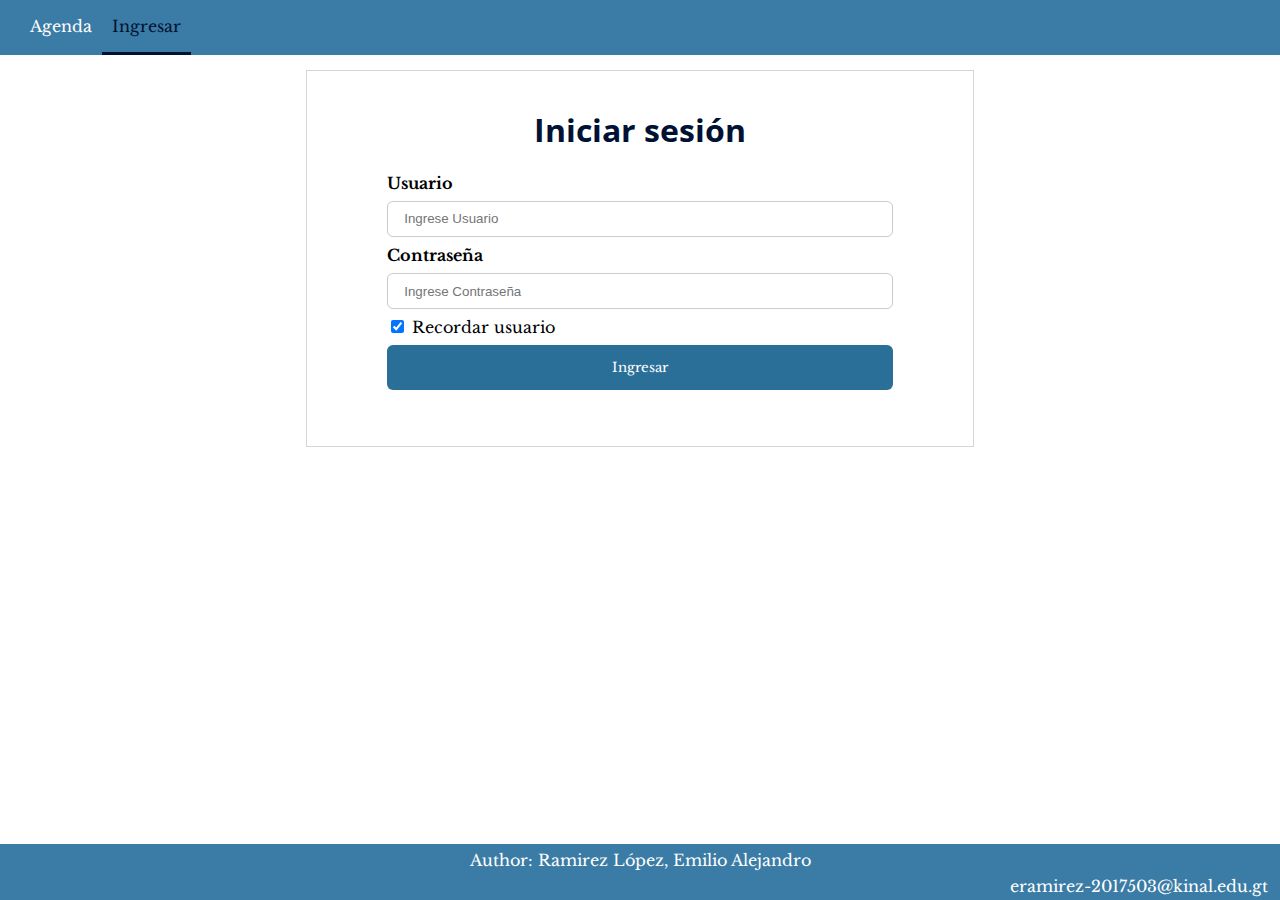
<file: Agenda/index.html>
<!DOCTYPE html>
<html lang="en">
  <head>
    <meta charset="UTF-8">
    <title>Agenda - Login</title>
    <meta name="description" content="">
    <link rel="stylesheet" href="index.css">
    <link rel="stylesheet" href="Principal.css">
    <link rel="preconnect" href="https://fonts.gstatic.com">
    <link href="https://fonts.googleapis.com/css2?family=Libre+Baskerville&family=Open+Sans:wght@700&display=swap" rel="stylesheet">
    <link href="https://fonts.googleapis.com/css2?family=Libre+Baskerville&display=swap" rel="stylesheet">
  </head>
<body>
    <div class=navbar>
        <nav>
            <ul>
                <li><a href="Principal.html">Agenda</a></li>
                <li><a class=active>Ingresar</a></li>
            </ul>
        </nav>
    </div>
    <div class="LoginForm">
        <h1>Iniciar sesión</h1>
        <label for="uname"><b>Usuario</b></label>
        <input type="text" placeholder="Ingrese Usuario" name="uname" required>
        <label for="psw"><b>Contraseña</b></label>
        <input type="password" placeholder="Ingrese Contraseña" name="psw" required>
        <label>
            <input type="checkbox" checked="checked" name="remember"> Recordar usuario
        </label>  
        <form action="./PrincipalAgenda/Contactos.html">
            <input type="submit" value="Ingresar"/>
        </form>
        <a href="#">Forgot password?</a>
    </div>
    <div>
        <footer class="footer">
            <p id=Author>Author: Ramirez López, Emilio Alejandro<br>
            <a href="eramirez-2017503@kinal.edu.gt">eramirez-2017503@kinal.edu.gt</a></p>
        </footer>
    </div>
</body>
</html>
</file>
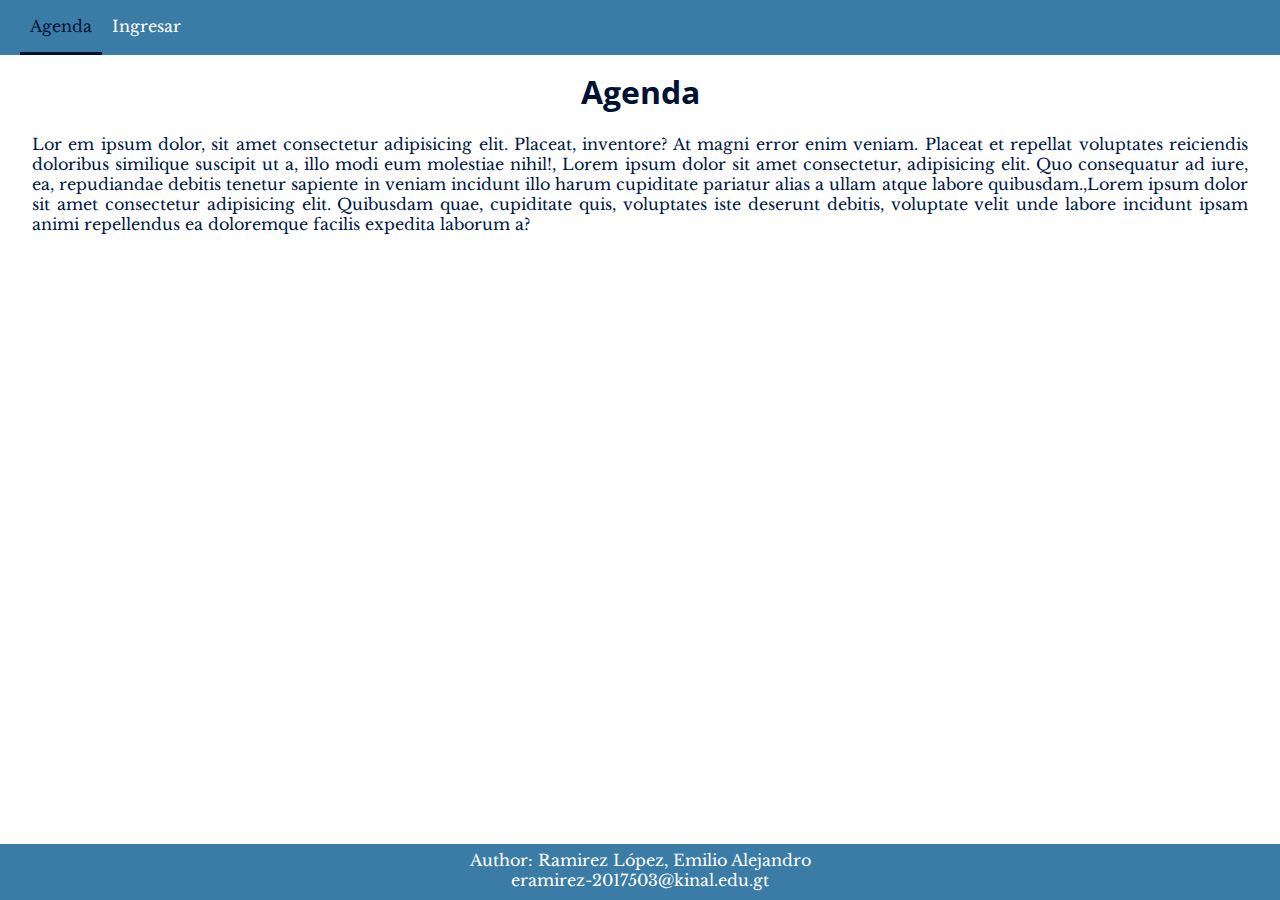
<file: Agenda/Principal.html>
<!DOCTYPE html>
<html lang="en">
  <head>
    <meta charset="UTF-8">
    <title>Agenda</title>
    <meta name="description" content="">
    <link rel="stylesheet" href="Principal.css">
    <link rel="preconnect" href="https://fonts.gstatic.com">
    <link href="https://fonts.googleapis.com/css2?family=Open+Sans&display=swap" rel="stylesheet">
    <link href="https://fonts.googleapis.com/css2?family=Libre+Baskerville&display=swap" rel="stylesheet">
  </head>
<body>
    <div class=navbar>
        <nav>
            <ul>
                <li><a class=active>Agenda</a></li>
                <li><a href="index.html">Ingresar</a></li>
            </ul>
        </nav>
    </div>
    <div class="Content">
        <h1>Agenda</h1>
        <p>Lor  em ipsum dolor, sit amet consectetur adipisicing elit. Placeat, inventore? At magni error enim veniam. Placeat et repellat voluptates reiciendis doloribus similique suscipit ut a, illo modi eum molestiae nihil!, Lorem ipsum dolor sit amet consectetur, adipisicing elit. Quo consequatur ad iure, ea, repudiandae debitis tenetur sapiente in veniam incidunt illo harum cupiditate pariatur alias a ullam atque labore quibusdam.,Lorem ipsum dolor sit amet consectetur adipisicing elit. Quibusdam quae, cupiditate quis, voluptates iste deserunt debitis, voluptate velit unde labore incidunt ipsam animi repellendus ea doloremque facilis expedita laborum a?</p>
    </div>
    <footer class="footer">
        <p id=Author>Author: Ramirez López, Emilio Alejandro<br>
        <a href="eramirez-2017503@kinal.edu.gt">eramirez-2017503@kinal.edu.gt</a></p>
    </footer>
</body>
</html>
</file>
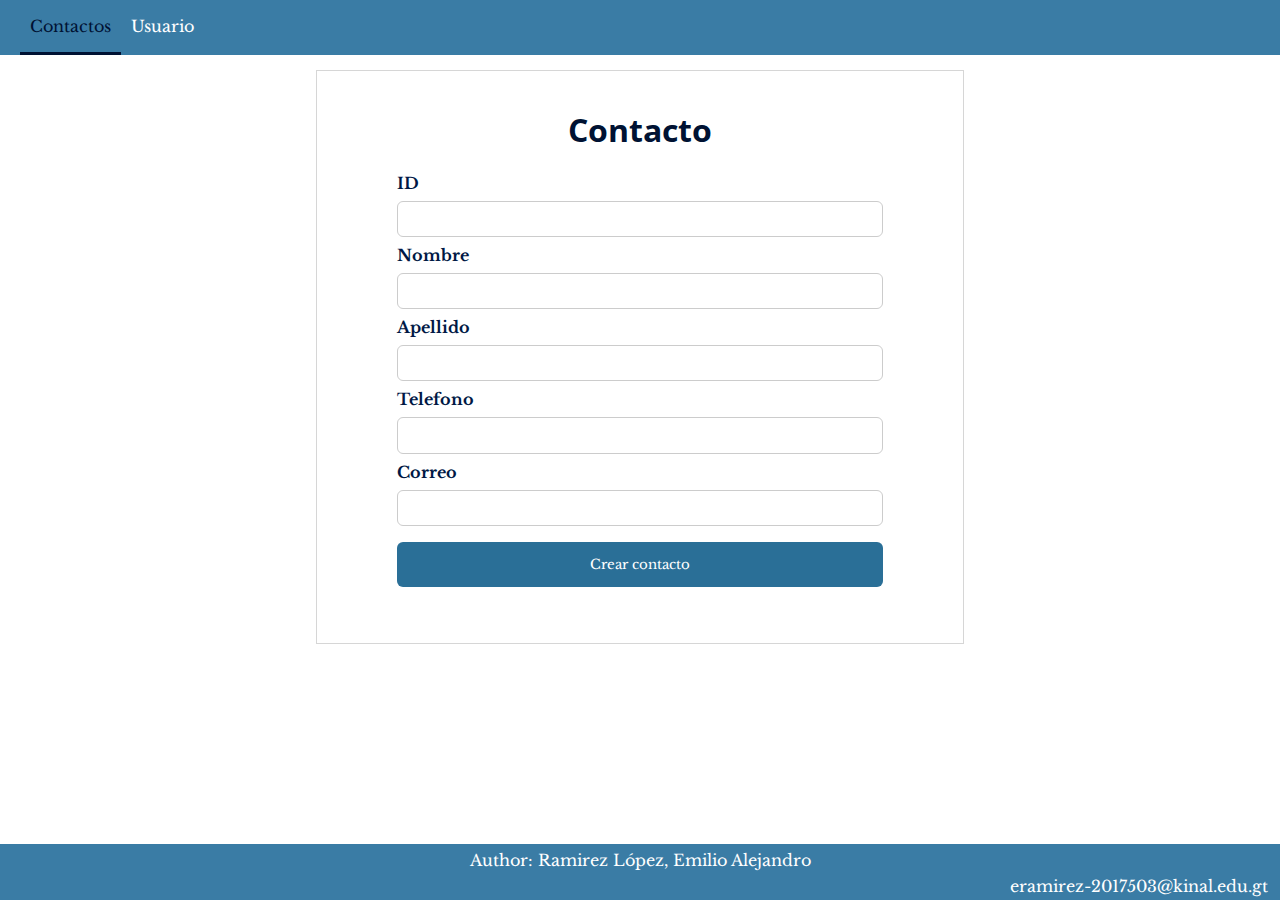
<file: Agenda/PrincipalAgenda/EditarAgenda/AgregarUsuario.html>
<!DOCTYPE html>
<html lang="en">
  <head>
    <meta charset="UTF-8">
    <title>Agregar Contacto</title>
    <meta name="description" content="">
    <link rel="stylesheet" href="../../Principal.css">
    <link rel="stylesheet" href="../../index.css">
    <link rel="preconnect" href="https://fonts.gstatic.com">
    <link href="https://fonts.googleapis.com/css2?family=Open+Sans&display=swap" rel="stylesheet">
  </head>
<body>
    <div class=navbar>
        <nav>
            <ul>
                <li><a class=active href="../Contactos.html">Contactos</a></li>
                <li><a href="./Usuario/Usuario.html">Usuario</a></li>
            </ul>
        </nav>
    </div>
    <div class="Content">
        <div class="LoginForm">
            <h1>Contacto</h1>
            <label for="id"><b>ID</b></label>
            <input type="text" placeholder="" name="id">
            <label for="name"><b>Nombre</b></label>
            <input type="text" placeholder="" name="name">
            <label for="uname"><b>Apellido</b></label>
            <input type="text" placeholder="" name="lname">
            <label for="phone"><b>Telefono</b></label>
            <input type="text" placeholder="" name="phone">
            <label for="email"><b>Correo</b></label>
            <input type="text" placeholder="" name="email">
            <form action="../Contactos.html">
                <input type="submit" value="Crear contacto"/>
            </form>
        </div>    
    </div>
    <footer class="footer">
        <p id=Author>Author: Ramirez López, Emilio Alejandro<br>
        <a href="eramirez-2017503@kinal.edu.gt">eramirez-2017503@kinal.edu.gt</a></p>
    </footer>
</body>
</html>
</file>
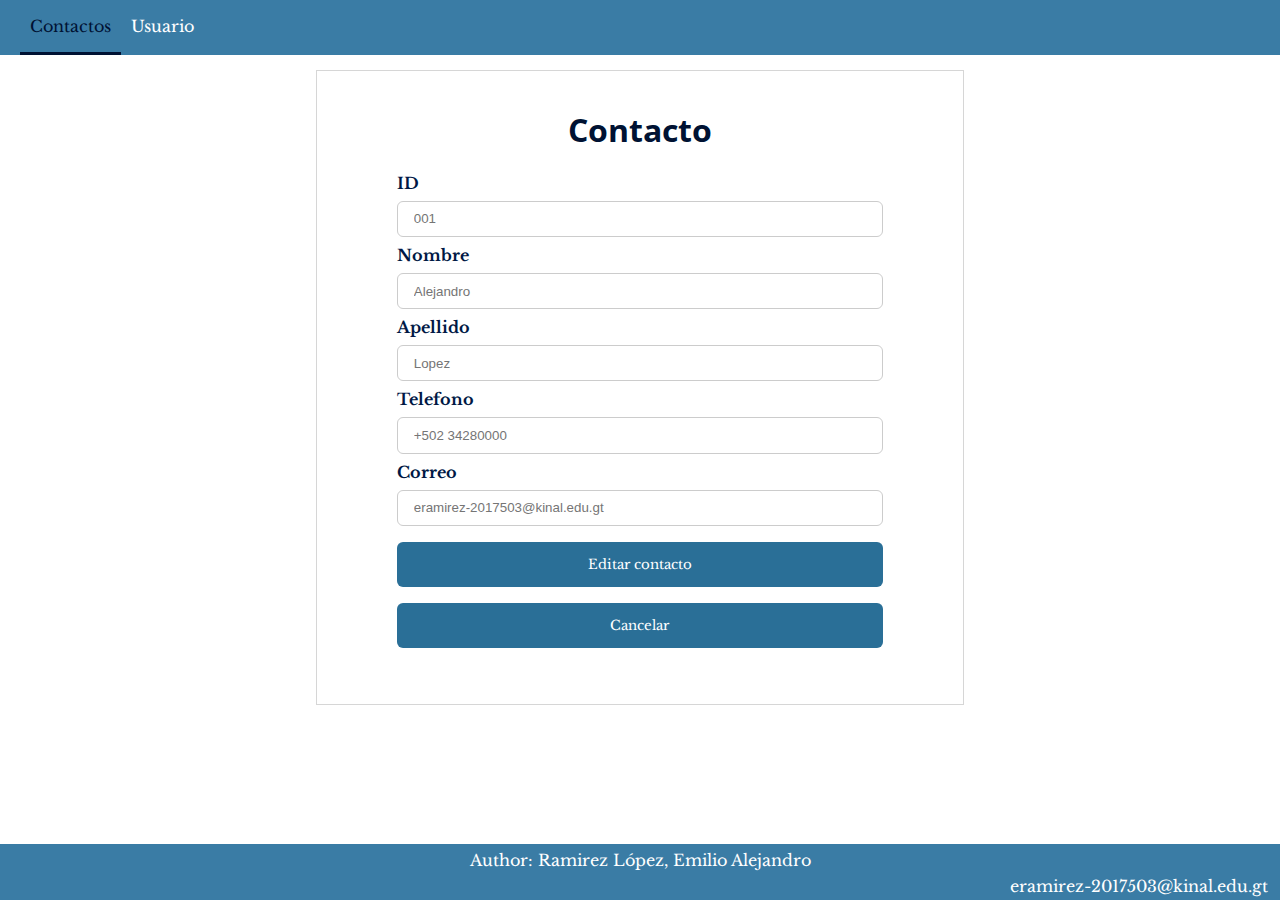
<file: Agenda/PrincipalAgenda/EditarAgenda/EditarUsuario.html>
<!DOCTYPE html>
<html lang="en">
  <head>
    <meta charset="UTF-8">
    <title>Editar Contacto</title>
    <meta name="description" content="">
    <link rel="stylesheet" href="../../Principal.css">
    <link rel="stylesheet" href="../../index.css">
    <link rel="preconnect" href="https://fonts.gstatic.com">
    <link href="https://fonts.googleapis.com/css2?family=Open+Sans&display=swap" rel="stylesheet">
  </head>
<body>
    <div class=navbar>
        <nav>
            <ul>
                <li><a class=active href="../Contactos.html">Contactos</a></li>
                <li><a href="./Usuario/Usuario.html">Usuario</a></li>
            </ul>
        </nav>
    </div>
    <div class="Content">
        <div class="LoginForm">
            <h1>Contacto</h1>
            <label for="id"><b>ID</b></label>
            <input type="text" placeholder="001" name="id" >
            <label for="name"><b>Nombre</b></label>
            <input type="text" placeholder="Alejandro" name="name" >
            <label for="uname"><b>Apellido</b></label>
            <input type="text" placeholder="Lopez" name="lname" >
            <label for="phone"><b>Telefono</b></label>
            <input type="text" placeholder="+502 34280000" name="phone" >
            <label for="email"><b>Correo</b></label>
            <input type="text" placeholder="eramirez-2017503@kinal.edu.gt" name="email" >
            <form action="../Contactos.html">
                <input type="submit" value="Editar contacto"/>
            </form>
            <form action="../Contactos.html">
                <input type="submit" class=danger value="Cancelar"/>
            </form>
        </div>    
    </div>
    <footer class="footer">
        <p id=Author>Author: Ramirez López, Emilio Alejandro<br>
        <a href="eramirez-2017503@kinal.edu.gt">eramirez-2017503@kinal.edu.gt</a></p>
    </footer>
</body>
</html>
</file>
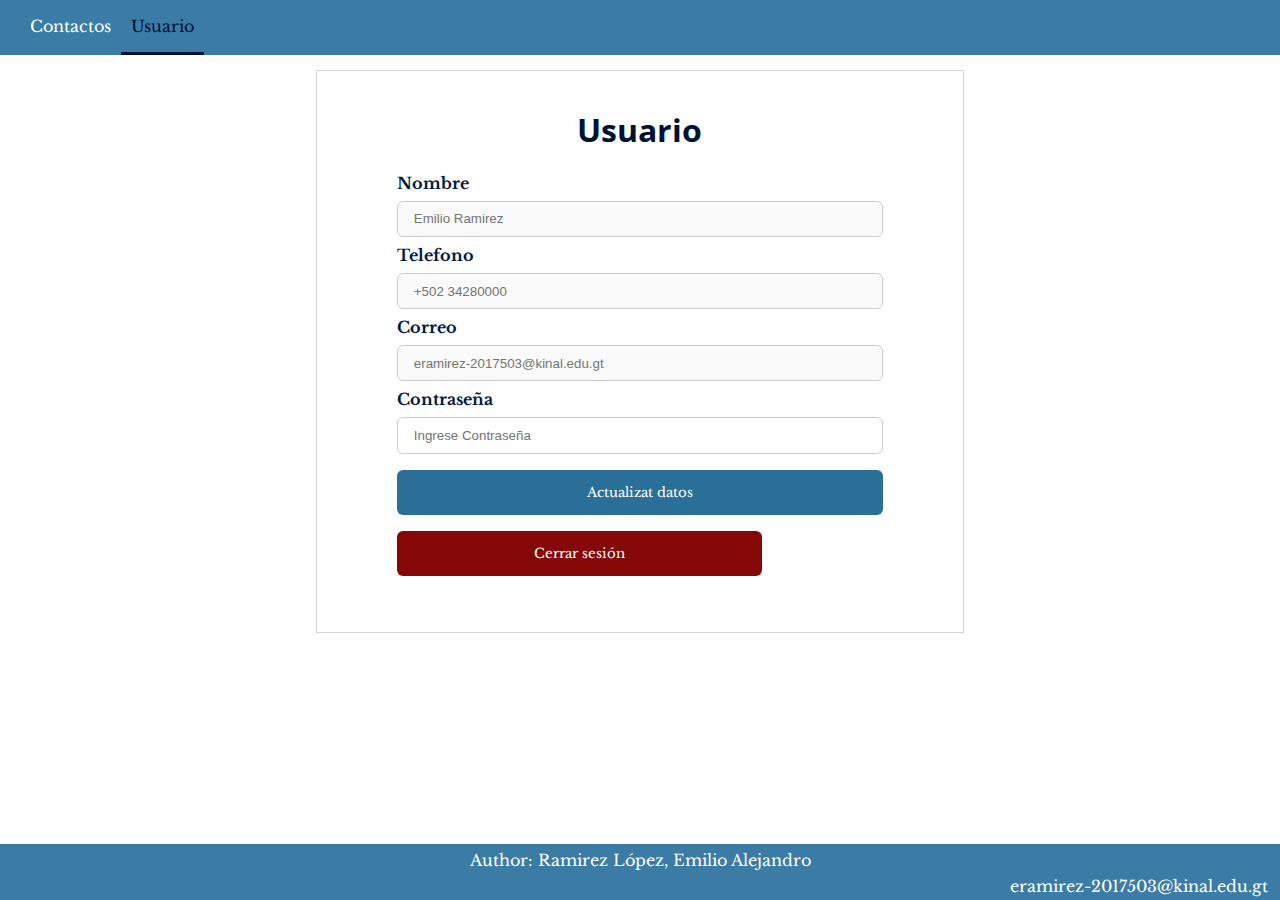
<file: Agenda/PrincipalAgenda/Usuario/Usuario.html>
<!DOCTYPE html>
<html lang="en">
  <head>
    <meta charset="UTF-8">
    <title>Usuario</title>
    <meta name="description" content="">
    <link rel="stylesheet" href="../../Principal.css">
    <link rel="stylesheet" href="../../index.css">
    <link rel="preconnect" href="https://fonts.gstatic.com">
    <link href="https://fonts.googleapis.com/css2?family=Open+Sans&display=swap" rel="stylesheet">
  </head>
<body>
    <div class=navbar>
        <nav>
            <ul>
                <li><a href="../Contactos.html">Contactos</a></li>
                <li><a class=active>Usuario</a></li>
            </ul>
        </nav>
    </div>
    <div class="Content">
        <div class="LoginForm">
            <h1>Usuario</h1>
            <label for="uname"><b>Nombre</b></label>
            <input type="text" placeholder="Emilio Ramirez" name="uname" disabled>
            <label for="phone"><b>Telefono</b></label>
            <input type="text" placeholder="+502 34280000" name="phone" disabled>
            <label for="email"><b>Correo</b></label>
            <input type="text" placeholder="eramirez-2017503@kinal.edu.gt" name="email" disabled>
            <label for="psw"><b>Contraseña</b></label>
            <input type="password" placeholder="Ingrese Contraseña" name="psw">
            <form action="#">
                <input type="submit" value="Actualizat datos"/>
            </form>
            <form action="../../Principal.html">
                <input type="submit" id=danger value="Cerrar sesión"/>
            </form>
        </div>    
    </div>
    <footer class="footer">
        <p id=Author>Author: Ramirez López, Emilio Alejandro<br>
        <a href="eramirez-2017503@kinal.edu.gt">eramirez-2017503@kinal.edu.gt</a></p>
    </footer>
</body>
</html>
</file>
<file: Agenda/index.css>
@import url('https://fonts.googleapis.com/css2?family=Open+Sans:wght@700&display=swap');
@import url('https://fonts.googleapis.com/css2?family=Libre+Baskerville&display=swap');

.LoginForm{
    width: 40%;
    margin: auto;
    margin-top: 70px;
    border: 0.1rem solid #d6d6d6;
    padding: 3rem 5rem;
    padding-top: 1rem;
}

input[type=text], input[type=password] {
    width: 100%;
    padding: 0.6rem 1rem;
    margin: 8px 0;
    display: inline-block;
    border: 1px solid #ccc;
    box-sizing: border-box;
    border-radius: 6px;
    -webkit-transition: 0.3s;
    transition: 0.3s;
    outline: none;
}

input[type=text]:focus, input[type=password]:focus {
    border: 3px solid #61A5C2;
}
  
input[type=submit] {
    background-color: #2A6F97;
    color: white;
    padding: 14px 20px;
    margin: 8px 0;
    border: none;
    cursor: pointer;
    width: 100%;
    font-family: 'Libre Baskerville', serif;
    outline: none;
    border-radius: 6px;
}

#danger {
    background-color: rgb(134, 7, 7);
    color: white;
    padding: 14px 20px;
    margin: 8px 0;
    border: none;
    cursor: pointer;
    text-align: center;
    width: 75%;
    font-family: 'Libre Baskerville', serif;
    outline: none;
    border-radius: 6px;
}
  
button:hover {
    opacity: 0.8;
}

a, a:visited{
    float: right;
    text-decoration: none;
    color: white;
    padding: 6px;
}
</file>
<file: Agenda/Principal.css>
@import url('https://fonts.googleapis.com/css2?family=Open+Sans:wght@700&display=swap');
@import url('https://fonts.googleapis.com/css2?family=Libre+Baskerville&display=swap');

body{
    font-family: 'Libre Baskerville', serif;
}

.Content{
    font-family: 'Libre Baskerville', serif;
    background-color: #ffffff;
    color: #001845;
    padding: 0 1.5rem;
    margin-top: 70px;
    text-align: justify;
}

h1{
    font-family: 'Open Sans', sans-serif;
    text-align: center;
    color: #001233;
    font-weight: bold;
}

.navbar{
    height: 55px;
    width: 100%;
    position: fixed;
    top: 0;
    left: 0;
    background-color: #3a7ca5;
    display: flex;
    justify-content: space-between;
    align-items: center;
    padding: 0 20px;
    box-sizing: border-box;
}

nav{
    height: 100%;
}

nav ul{
    margin: 0;
    padding: 0;
    list-style: none;
    display: flex;
    align-items: center;
    height: 100%;
}
            
nav li{
    margin: 0;
    display: flex;
    height: 100%;
    align-items: center;
    box-sizing: border-box;
}

nav a{
    color: white;
    height: 100%;
    padding: 16px 10px;
    border-bottom: 4px solid transparent;
    text-decoration: none;
    width: 100%;
    box-sizing: border-box;
}
            
nav li:hover,
a.active, 
    a:active{
    color:#001233;
    border-bottom: 3px solid #001233;
}

table, th, td {
    border: 1px solid rgb(201, 201, 201);
    border-collapse: collapse;
    text-align: center;
}

.aButton{
    margin-left: 40%;
    margin-right:25%;
    width: 50%;
}

.sucess, .danger, .warning, .details{
    text-align: center;
    outline: none;
    text-decoration: none;
    color: white;
    padding: 14px 20px;
    margin: 8px 0;
    border: none;
    cursor: pointer;
    width: 40%;
    font-family: 'Libre Baskerville', serif;
    outline: none;
    border-radius: 6px;
}

.sucess{
    background-color: rgb(56, 172, 56);
}

.warning{
    background-color: rgb(138, 138, 0);
}

.details{
    background-color: #001233;
}

.danger{
    background-color: rgb(134, 7, 7);
}

footer {
    text-align: center;
    position:fixed;
    left: 0;
    width:100%;
    height:3.5rem;
    bottom: 0;
    color: white;
    background:#3a7ca5;
}

footer a{
    color: white;
    text-decoration: none;
}

#Author, #Author a{
    margin: 0;
    padding: 0.38rem;
    text-align: center;
    align-self: center;
}
</file>
